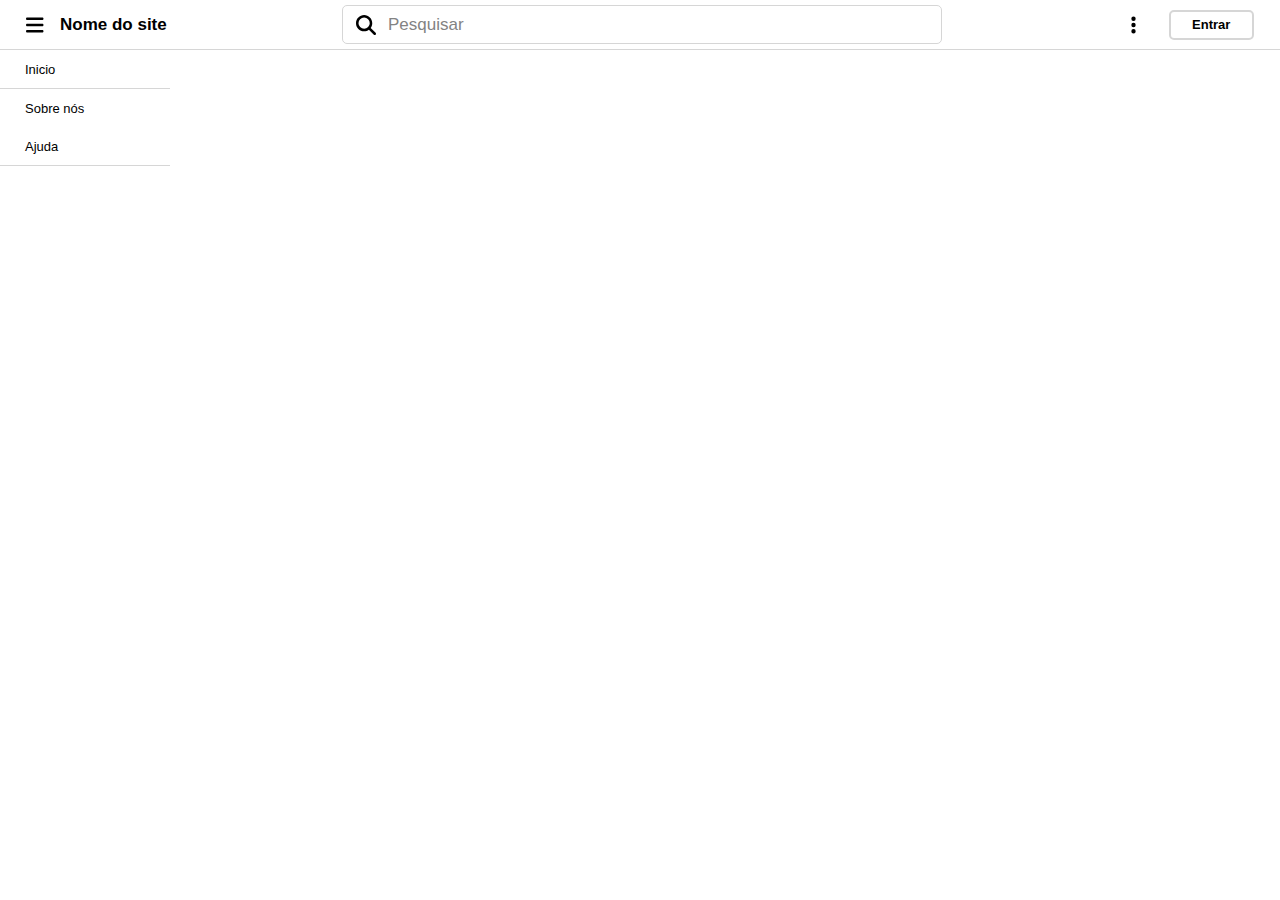
<file: index.html>
<!DOCTYPE html>
<html lang="en">
<head>
    <meta charset="UTF-8">
    <meta name="viewport" content="width=device-width, initial-scale=1.0">
    <title>Document</title>
</head>
<body>
    <script>
        location.href="/baseCodes/Html/home.html"
    </script>
</body>
</html>
</file>
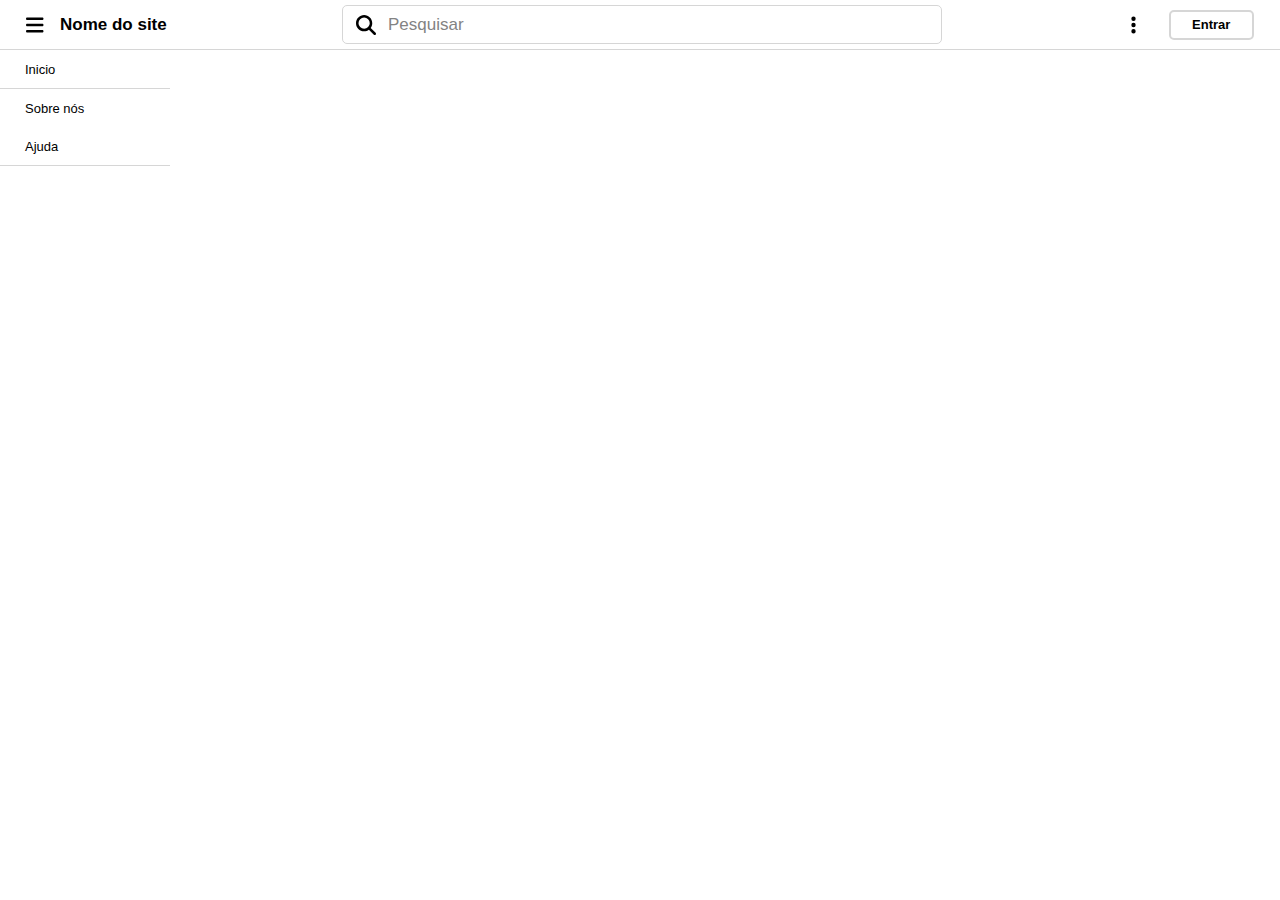
<file: about/Html/about.html>
<!DOCTYPE html>
<html lang="pt-br">
<head>
    <meta charset="UTF-8">
    <meta name="viewport" content="width=device-width, initial-scale=1.0">
    <title>TCC site</title>
    <link rel="stylesheet" href="/baseCodes/Css/baseSocialAreaStyle.css">
    <link rel="stylesheet" href="/baseCodes/Css/LoggedAccontStyles.css">
    <link rel="stylesheet" href="/baseCodes/Css/notLoggedAccontStyles.css">

    <link rel="stylesheet" href="/baseCodes/Css/WhiteThemePresents.css">
    <link rel="stylesheet" href="/baseCodes/Css/presets.css">

    <link rel="stylesheet" href="/baseCodes/Css/mediaQueries/BSASMQ.css">
</head>
<body>
    <div id="root">
        <header id="header_container">
            <div id="start">
                <div id="menu_area">
                    <button id="menu_button">
                        <div id="menu_hover">
                            <svg xmlns="http://www.w3.org/2000/svg" viewBox="0 0 448 512"><!--! Font Awesome Free 6.4.2 by @fontawesome - https://fontawesome.com License - 
                                https://fontawesome.com/license (Commercial License) Copyright 2023 Fonticons, Inc. --><path d="M0 96C0 78.3 14.3 64 32 64H416c17.7 0 32 14.3 32 32s-14.3 32-32 32H32C14.3 128 0 
                                113.7 0 96zM0 256c0-17.7 14.3-32 32-32H416c17.7 0 32 14.3 32 32s-14.3 32-32 32H32c-17.7 0-32-14.3-32-32zM448 416c0 17.7-14.3 32-32 32H32c-17.7 0-32-14.3-32-32s14.3-32 32-32H416c17.7 0 32 14.3 32 32z"/></svg>    
                        </div>
                    </button>
                </div>
                <div id="logo_area">
                    <a href="/baseCodes/Html/home.html" id="logo_text_link" class="link_style_none">
                        <span id="logo_text">Nome do site</span>
                    </a>
                </div>
            </div>
            <div id="center">
                <div id="search_container">
                    <div id="search_icon_area">
                        <svg xmlns="http://www.w3.org/2000/svg" height="20px" viewBox="0 0 512 512"><!--! Font Awesome Free 6.4.2 by @fontawesome - https://fontawesome.com License - 
                            https://fontawesome.com/license (Commercial License) Copyright 2023 Fonticons, Inc. --><path d="M416 208c0 45.9-14.9 88.3-40 122.7L502.6 457.4c12.5 12.5 12.5 32.8 0 
                            45.3s-32.8 12.5-45.3 0L330.7 376c-34.4 25.2-76.8 40-122.7 40C93.1 416 0 322.9 0 208S93.1 0 208 0S416 93.1 416 208zM208 352a144 144 0 1 0 0-288 144 144 0 1 0 0 288z"/></svg>
                    </div>
                    <div id="search_box">
                        <input type="search" id="search_area" placeholder="Pesquisar">
                    </div>
                </div>
            </div>
            <div id="end">
                <div id="accont_buttons_container"></div>
            </div>
        </header>
        <main id="main_container">
            <div id="dashboard_container"></div>
            <div id="center_main_container"></div>
        </main>
    </div>
    <script src="/baseCodes/Js/menubtn.js"></script>
    <script src="/baseCodes/Js/accont_check.js"></script>
</body>
</html>
</file>
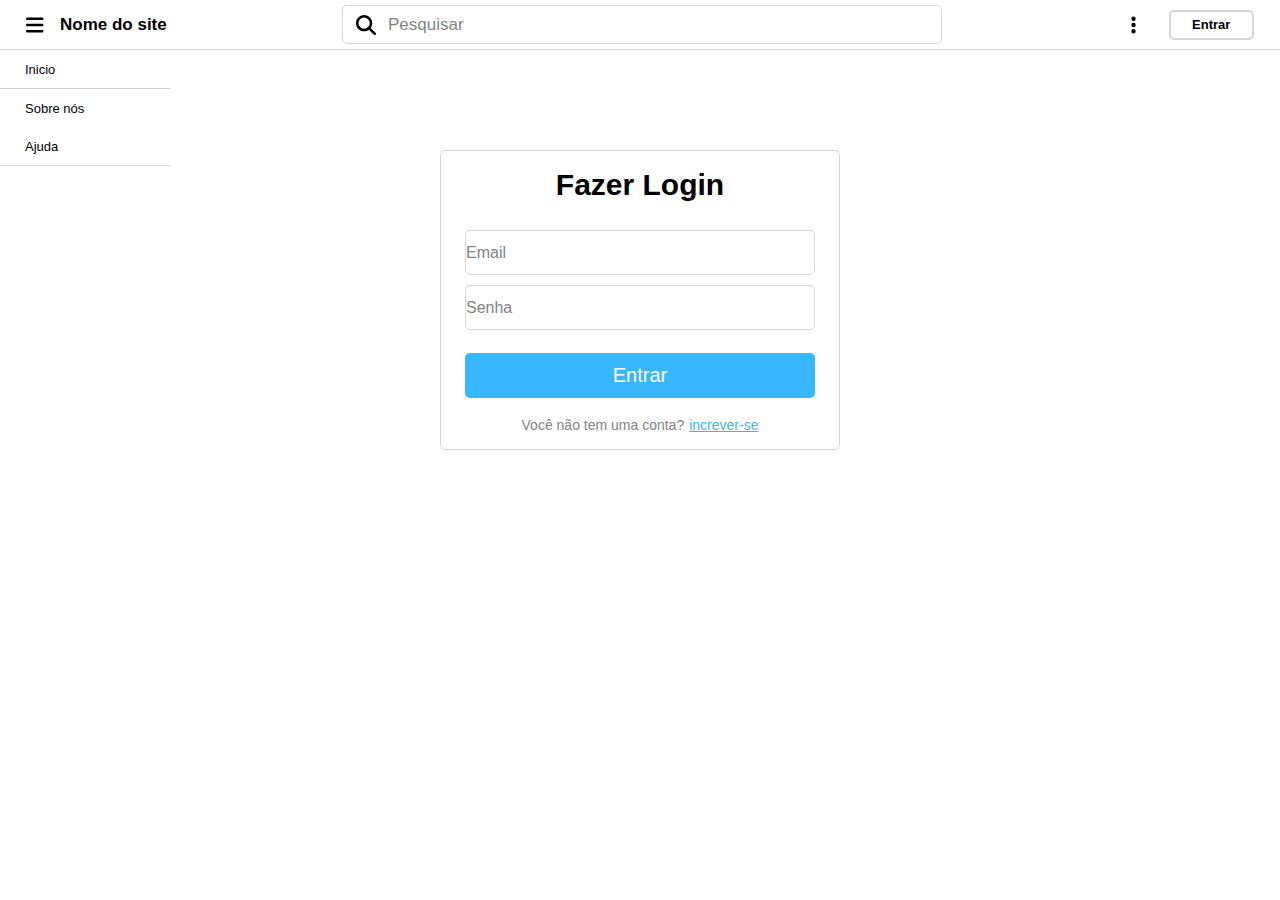
<file: login_and_register/Html/login.html>
<!DOCTYPE html>
<html lang="pt-br">
<head>
    <meta charset="UTF-8">
    <meta name="viewport" content="width=device-width, initial-scale=1.0">
    <title>TCC site LOGIN</title>
    <link rel="stylesheet" href="/baseCodes/Css/baseSocialAreaStyle.css">
    <link rel="stylesheet" href="/baseCodes/Css/LoggedAccontStyles.css">
    <link rel="stylesheet" href="/baseCodes/Css/notLoggedAccontStyles.css">

    <link rel="stylesheet" href="/baseCodes/Css/WhiteThemePresents.css">
    <link rel="stylesheet" href="/baseCodes/Css/presets.css">

    <link rel="stylesheet" href="/login_and_register/Css/loginStyles.css">

    <link rel="stylesheet" href="/baseCodes/Css/mediaQueries/BSASMQ.css">
</head>
<body>
    <div id="root">
        <header id="header_container">
            <div id="start">
                <div id="menu_area">
                    <button id="menu_button">
                        <div id="menu_hover">
                            <svg xmlns="http://www.w3.org/2000/svg" viewBox="0 0 448 512"><!--! Font Awesome Free 6.4.2 by @fontawesome - https://fontawesome.com License - 
                                https://fontawesome.com/license (Commercial License) Copyright 2023 Fonticons, Inc. --><path d="M0 96C0 78.3 14.3 64 32 64H416c17.7 0 32 14.3 32 32s-14.3 32-32 32H32C14.3 128 0 
                                113.7 0 96zM0 256c0-17.7 14.3-32 32-32H416c17.7 0 32 14.3 32 32s-14.3 32-32 32H32c-17.7 0-32-14.3-32-32zM448 416c0 17.7-14.3 32-32 32H32c-17.7 0-32-14.3-32-32s14.3-32 32-32H416c17.7 0 32 14.3 32 32z"/></svg>    
                        </div>
                    </button>
                </div>
                <div id="logo_area">
                    <a href="/baseCodes/Html/home.html" id="logo_text_link" class="link_style_none">
                        <span id="logo_text">Nome do site</span>
                    </a>
                </div>
            </div>
            <div id="center">
                <div id="search_container">
                    <div id="search_icon_area">
                        <svg xmlns="http://www.w3.org/2000/svg" height="20px" viewBox="0 0 512 512"><!--! Font Awesome Free 6.4.2 by @fontawesome - https://fontawesome.com License - 
                            https://fontawesome.com/license (Commercial License) Copyright 2023 Fonticons, Inc. --><path d="M416 208c0 45.9-14.9 88.3-40 122.7L502.6 457.4c12.5 12.5 12.5 32.8 0 
                            45.3s-32.8 12.5-45.3 0L330.7 376c-34.4 25.2-76.8 40-122.7 40C93.1 416 0 322.9 0 208S93.1 0 208 0S416 93.1 416 208zM208 352a144 144 0 1 0 0-288 144 144 0 1 0 0 288z"/></svg>
                    </div>
                    <div id="search_box">
                        <input type="search" id="search_area" placeholder="Pesquisar">
                    </div>
                </div>
            </div>
            <div id="end">
                <div id="accont_buttons_container"></div>
            </div>
        </header>
        <main id="main_container">
            <div id="dashboard_container"></div>
            <div id="center_main_container">
                <form action="" id="login_container">
                    <div id="login_box">
                        <div id="login_text_area">
                            <span id="login_text">Fazer Login</span>
                        </div>
                        <div id="login_inputs_area">
                            <div id="login_email_input_area">
                                <input type="email" name="login_email" id="login_input_email" placeholder="Email" required>
                            </div>
                            <div id="login_password_input_area">
                                <input type="password" name="login_password" id="login_input_password" placeholder="Senha" required>
                            </div>
                        </div>
                        <div id="login_button_submit_area">
                            <input id="login_submit_button" type="submit" value="Entrar">
                        </div>
                        <div id="login_not_accont_create_area">
                            <span id="login_not_accont_create_text">Você não tem uma conta?</span>
                            <a id="login_create_accont_link" href="/login_and_register/Html/register.html">increver-se</a>
                        </div>
                    </div>
                </form>
            </div>
        </main>
    </div>
    <script src="/baseCodes/Js/menubtn.js"></script>
    <script src="/login_and_register/Js/cookies.js"></script>
    <script src="/baseCodes/Js/notLoggedScripts.js"></script>
    <script src="/login_and_register/Js/loginScript.js"></script>
</body>
</html>
</file>
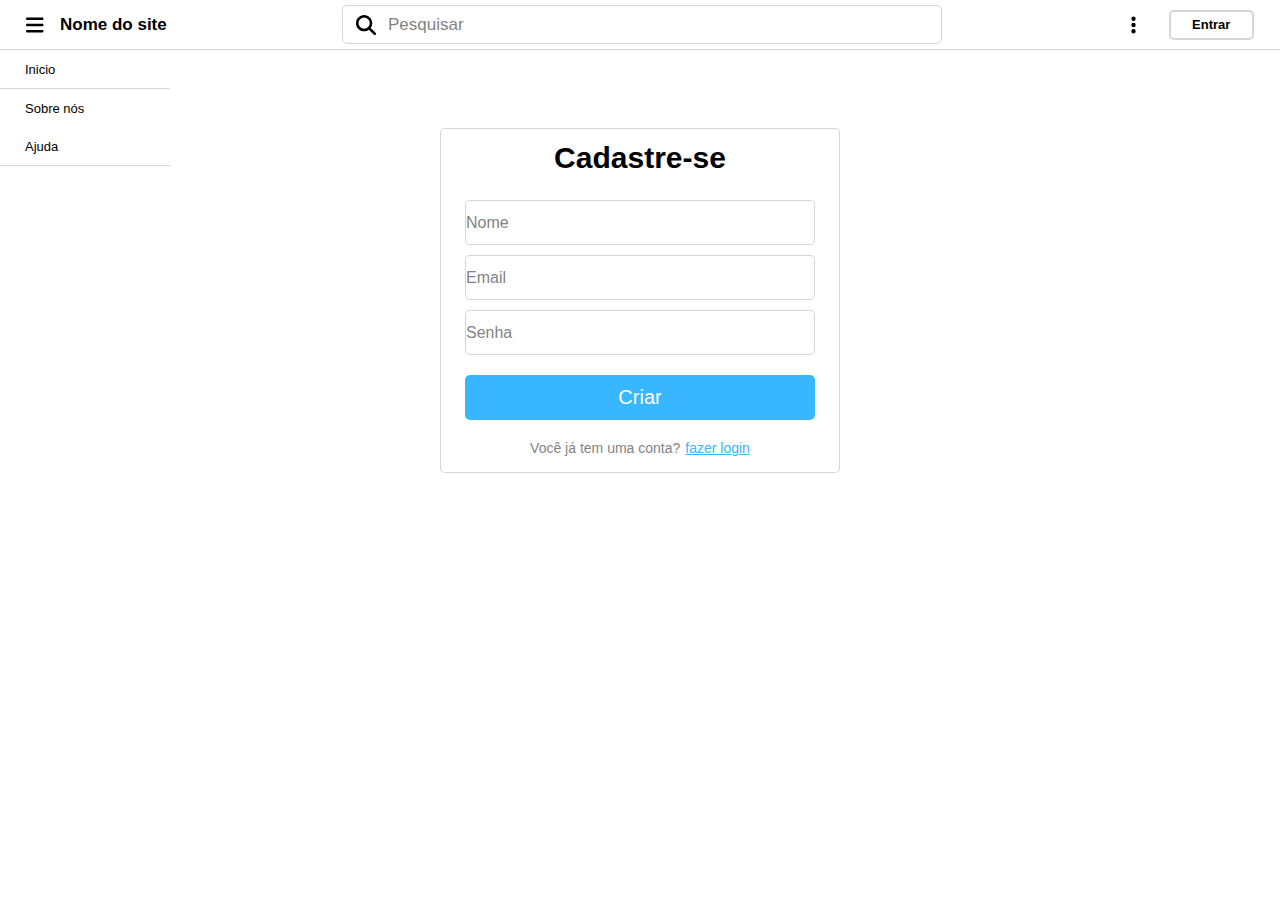
<file: login_and_register/Html/register.html>
<!DOCTYPE html>
<html lang="pt-br">
<head>
    <meta charset="UTF-8">
    <meta name="viewport" content="width=device-width, initial-scale=1.0">
    <title>TCC site REGISTER</title>
    <link rel="stylesheet" href="/baseCodes/Css/baseSocialAreaStyle.css">
    <link rel="stylesheet" href="/baseCodes/Css/LoggedAccontStyles.css">
    <link rel="stylesheet" href="/baseCodes/Css/notLoggedAccontStyles.css">

    <link rel="stylesheet" href="/baseCodes/Css/WhiteThemePresents.css">
    <link rel="stylesheet" href="/baseCodes/Css/presets.css">

    <link rel="stylesheet" href="/login_and_register/Css/registerStyles.css">

    <link rel="stylesheet" href="/baseCodes/Css/mediaQueries/BSASMQ.css">
</head>
<body>
    <div id="root">
        <header id="header_container">
            <div id="start">
                <div id="menu_area">
                    <button id="menu_button">
                        <div id="menu_hover">
                            <svg xmlns="http://www.w3.org/2000/svg" viewBox="0 0 448 512"><!--! Font Awesome Free 6.4.2 by @fontawesome - https://fontawesome.com License - 
                                https://fontawesome.com/license (Commercial License) Copyright 2023 Fonticons, Inc. --><path d="M0 96C0 78.3 14.3 64 32 64H416c17.7 0 32 14.3 32 32s-14.3 32-32 32H32C14.3 128 0 
                                113.7 0 96zM0 256c0-17.7 14.3-32 32-32H416c17.7 0 32 14.3 32 32s-14.3 32-32 32H32c-17.7 0-32-14.3-32-32zM448 416c0 17.7-14.3 32-32 32H32c-17.7 0-32-14.3-32-32s14.3-32 32-32H416c17.7 0 32 14.3 32 32z"/></svg>    
                        </div>
                    </button>
                </div>
                <div id="logo_area">
                    <a href="/baseCodes/Html/home.html" id="logo_text_link" class="link_style_none">
                        <span id="logo_text">Nome do site</span>
                    </a>
                </div>
            </div>
            <div id="center">
                <div id="search_container">
                    <div id="search_icon_area">
                        <svg xmlns="http://www.w3.org/2000/svg" height="20px" viewBox="0 0 512 512"><!--! Font Awesome Free 6.4.2 by @fontawesome - https://fontawesome.com License - 
                            https://fontawesome.com/license (Commercial License) Copyright 2023 Fonticons, Inc. --><path d="M416 208c0 45.9-14.9 88.3-40 122.7L502.6 457.4c12.5 12.5 12.5 32.8 0 
                            45.3s-32.8 12.5-45.3 0L330.7 376c-34.4 25.2-76.8 40-122.7 40C93.1 416 0 322.9 0 208S93.1 0 208 0S416 93.1 416 208zM208 352a144 144 0 1 0 0-288 144 144 0 1 0 0 288z"/></svg>
                    </div>
                    <div id="search_box">
                        <input type="search" id="search_area" placeholder="Pesquisar">
                    </div>
                </div>
            </div>
            <div id="end">
                <div id="accont_buttons_container"></div>
            </div>
        </header>
        <main id="main_container">
            <div id="dashboard_container"></div>
            <div id="center_main_container">
                <form action="" id="register_container">
                    <div id="register_box">
                        <div id="register_text_area">
                            <span id="register_text">Cadastre-se</span>
                        </div>
                        <div id="register_inputs_area">
                            <div id="register_name_input_area">
                                <input type="text" name="register_name" id="register_input_name" placeholder="Nome" required>
                            </div>
                            <div id="register_email_input_area">
                                <input type="email" name="register_email" id="register_input_email" placeholder="Email" required>
                            </div>
                            <div id="register_password_input_area">
                                <input type="password" name="register_password" id="register_input_password" placeholder="Senha" required>
                            </div>
                        </div>
                        <div id="register_button_submit_area">
                            <input id="register_submit_button" type="submit" value="Criar">
                        </div>
                        <div id="register_accont_create_area">
                            <span id="register_accont_create_text">Você já tem uma conta?</span>
                            <a id="register_create_accont_link" href="/login_and_register/Html/login.html">fazer login</a>
                        </div>
                    </div>
                </form>
            </div>
        </main>
    </div>
    <script src="/baseCodes/Js/menubtn.js"></script>
    <script src="/login_and_register/Js/cookies.js"></script>
    <script src="/baseCodes/Js/notLoggedScripts.js"></script>
    <script src="/login_and_register/Js/registerScript.js"></script>
</body>
</html>
</file>
<file: baseCodes/Css/baseSocialAreaStyle.css>
#root{display:flex;flex-direction:column}html{background:var(--primary-back-color)}#header_container{position:fixed;height:50px;width:100%;display:flex;justify-content:space-between;padding:0 20px;border-bottom:1px solid var(--border-color);background:var(--primary-back-color);z-index:100}#start{width:149px;height:100%;display:flex;align-items:center}#menu_area{width:30px;height:100%;display:flex;justify-content:center;align-items:center}#menu_button{cursor:pointer;width:100%;height:60%;background:none;border:none;display:flex;justify-content:center;align-items:center}#menu_hover{width:30px;height:30px;display:flex;justify-content:center;align-items:center;border-radius:5px}#menu_hover:hover{background:var(--hover-button-color)}#menu_hover > svg{height:20px}#menu_hover > svg > path{fill:var(--primary-items-and-text-color)}#logo_area{width:100%;height:40px;display:flex;align-items:center}#logo_text{font-size:17px;font-weight:700;margin-left:10px;color:var(--primary-items-and-text-color)}#center{width:605px;height:100%;display:flex;justify-content:center;align-items:center}#search_container{width:600px;display:flex;justify-content:left;align-items:center;border:1px solid var(--border-color);border-radius:5px;height:80%;padding:0 10px}#search_icon_area{width:25px;height:25px;display:flex;align-items:center;justify-content:center}#search_icon_area > svg > path{fill:var(--primary-items-and-text-color)}#search_box{width:95%;display:flex;align-items:center}#search_area{min-width:0;width:100%;padding:0 0 0 10px;border:none;font-size:17px;outline:none;background:none;color:var(--primary-items-and-text-color)}#search_area::placeholder{color:var(--second-items-and-text-color)}#end{width:145px;display:flex;align-items:center}#accont_buttons_container{width:100%;display:flex}#accont_buttons_area{display:flex;justify-content:space-around;align-items:center;width:100%}#main_container{min-height:500px;display:flex;align-items:top;justify-content:center;margin-top:50px}#center_main_container{width:1480px;min-height:100px;margin-top:5px;margin-bottom:5px;display:flex}.menuToggle{display:none}#dashboard_container{z-index:99}
</file>
<file: baseCodes/Css/LoggedAccontStyles.css>
#create_exam_allbox{width:35px;height:35px}#button_create_exam_hover{width:100%;height:100%;display:flex;align-items:center;justify-content:center;border-radius:50px;background:none;border:none;cursor:pointer}#button_create_exam_hover:hover{background:var(--hover-button-color)}#create_exam_area_svg{position:relative}#create_exam_area_svg > svg{height:20px;fill:var(--primary-items-and-text-color)}#create_exam_svg_big_boll{position:absolute;top:11px;border-radius:50%;left:5px;width:14px;height:14px;background:var(--primary-back-color);display:flex;align-items:center;justify-content:center}#create_exam_svg_small_boll{width:10px;height:10px;background:var(--primary-items-and-text-color);border-radius:50%}#create_exam_svg_plus_area{width:100%;height:100%;display:flex;align-items:center;justify-content:center}#create_exam_svg_plus_area > svg{height:10px;fill:var(--primary-back-color)}#notification_allbox{width:35px;height:35px}#button_notification_hover{width:100%;height:100%;display:flex;align-items:center;justify-content:center;border-radius:50px;background:none;border:none;cursor:pointer}#button_notification_hover:hover{background:var(--hover-button-color)}#notification_area_svg > svg{height:20px;fill:var(--primary-items-and-text-color)}#dashboard_container{position:fixed;left:0;top:50px;width:170px;height:100%;background:var(--primary-back-color);overflow:hidden}.dashdord_type1{border-bottom:1px solid var(--border-color)}.dashdord_type1 > li{padding:10px}.dashdord_type1 > li:hover{background:var(--hover-button-color)}.dashdord_type1 > li > a > span{font-size:13px;margin-left:15px;color:var(--primary-items-and-text-color)}#dashdord_communities{border-bottom:1px solid var(--border-color)}#title_dashbord_area_communities{margin-left:15px;padding:10px 10px 0}#title_dashbord_area_text_communities{color:var(--primary-items-and-text-color);font-size:15px;font-weight:700}#joined_communities_list{margin-left:15px;padding:10px;display:flex;flex-direction:column}#joined_community_link{max-width:140px;display:flex;flex-direction:row;align-items:center;padding:4px;border-radius:5px}#joined_community_link:hover{background:var(--hover-button-color)}#community_img_box{min-width:20px;min-height:20px;border-radius:50%;display:flex;align-items:center;justify-content:center}#community_img{width:20px;border-radius:50%}#community_name{margin-left:5px;font-size:12px;text-overflow:ellipsis;overflow:hidden;text-wrap:nowrap;color:var(--primary-items-and-text-color)}#create_community_link{max-width:140px;display:flex;flex-direction:row;align-items:center;padding:4px;border-radius:5px}#create_community_link:hover{background:var(--hover-button-color)}#create_community_plus{min-width:20px;min-height:20px;border-radius:50%;display:flex;align-items:center;justify-content:center}#plus_symbol{fill:var(--primary-items-and-text-color)}#dashdord_messages{border-bottom:1px solid var(--border-color)}#title_dashbord_area_messages{margin-left:15px;padding:10px 10px 0}#title_dashbord_area_text_messages{color:var(--primary-items-and-text-color);font-size:15px;font-weight:700}#user_sent_messages_list{margin-left:15px;padding:10px;display:flex;flex-direction:column}#user_sent_messages_link{max-width:140px;display:flex;flex-direction:row;align-items:center;padding:4px;border-radius:5px}#user_sent_messages_link:hover{background:var(--hover-button-color)}#user_sent_messages_img_box{min-width:20px;min-height:20px;border-radius:50%;display:flex;align-items:center;justify-content:center}#user_sent_messages_img{width:20px;border-radius:50%}#user_sent_messages_name{margin-left:5px;font-size:12px;text-overflow:ellipsis;overflow:hidden;text-wrap:nowrap;color:var(--primary-items-and-text-color)}#dashdord_friends{border-bottom:1px solid var(--border-color)}#title_dashbord_area_friends{margin-left:15px;padding:10px 10px 0}#title_dashbord_area_text_friends{color:var(--primary-items-and-text-color);font-size:15px;font-weight:700}#friends_list{margin-left:15px;padding:10px;display:flex;flex-direction:column}#friends_link{max-width:140px;display:flex;flex-direction:row;align-items:center;padding:4px;border-radius:5px}#friends_link:hover{background:var(--hover-button-color)}#friends_img_box{min-width:20px;min-height:20px;border-radius:50%;display:flex;align-items:center;justify-content:center}#friends_img{width:20px;border-radius:50%}#friends_name{margin-left:5px;font-size:12px;text-overflow:ellipsis;overflow:hidden;text-wrap:nowrap;color:var(--primary-items-and-text-color)}#user_menu_container{width:35px;height:35px;display:flex;position:relative}#user_button_img{width:35px;cursor:pointer;border-radius:50%}#user_menu_dropdowm_container{position:absolute;width:200px;height:210px;background:var(--primary-back-color);top:36px;right:0;display:flex;align-items:center;justify-content:center;border:1px solid var(--border-color);border-radius:5px}#theme_menu_dropdowm_container{position:absolute;width:170px;height:90px;background:var(--primary-back-color);top:36px;right:0;display:flex;align-items:center;justify-content:center;border:1px solid var(--border-color);border-radius:5px}#theme_menu_dropdowm_area{width:155px;height:70px;display:flex;flex-direction:column}#theme_menu_dropdowm_back{height:20px}#back_menu_area{height:20px;cursor:pointer}#back_menu_area:hover{background:var(--hover-button-color)}#back_menu_text{font-size:13px;color:var(--primary-items-and-text-color)}#theme_menu_dropdowm_hr{width:100%;height:1px;display:flex;position:relative;align-items:center;justify-content:center}#ht_theme_menu_dropdowm{position:absolute;width:170px;height:1px;left:-7.5px;background:var(--border-color);border:none}#theme_menu_dropdowm_hr{width:100px}#theme_menu_dropdowm_themes{height:50px}#white_theme_list_area{height:25px;font-size:13px}#white_list_text{width:100%;height:100%;display:flex;align-items:center;cursor:pointer;color:var(--primary-items-and-text-color)}#white_list_text:hover{background:var(--hover-button-color)}#dark_theme_list_area{height:25px;font-size:13px}#dark_list_text{width:100%;height:100%;display:flex;align-items:center;cursor:pointer;color:var(--primary-items-and-text-color)}#dark_list_text:hover{background:var(--hover-button-color)}#user_menu_dropdowm_area{width:190px;height:195px;display:flex;flex-direction:column}#user_info_area{width:100%;height:45px;display:flex;flex-direction:row}#user_info_section_1{width:45px;height:100%}#user_img_menu_dropdowm_area{width:45px;height:45px;display:flex;align-items:center;justify-content:center}#user_img_menu_dropdowm{border-radius:50%;width:40px}#user_info_section_2{width:145px;height:100%}#user_name_menu_dropdowm_area{height:50%;text-wrap:nowrap;display:flex;flex-direction:row;align-items:center}#user_name_menu_dropdowm_text{overflow:hidden;text-overflow:ellipsis;font-size:15px;color:var(--primary-items-and-text-color)}#user_email_menu_dropdowm_area{height:50%;text-wrap:nowrap;display:flex;flex-direction:row;align-items:center}#user_email_menu_dropdowm_text{overflow:hidden;text-overflow:ellipsis;font-size:15px;color:var(--primary-items-and-text-color)}#user_menu_dropdowm_hr{width:100%;height:1px;display:flex;position:relative;align-items:center;justify-content:center}#hr_menu_dropdowm{position:absolute;width:200px;height:1px;background:var(--border-color);border:none}#menu_options_area{width:100%;height:135px}#config_list_area{height:25px;font-size:13px}#config_text{width:100%;height:100%;display:flex;align-items:center;cursor:pointer;color:var(--primary-items-and-text-color)}#config_text:hover{background:var(--hover-button-color)}#friend_request_list_area{height:25px;font-size:13px}#friend_request_text{width:100%;height:100%;display:flex;align-items:center;cursor:pointer;color:var(--primary-items-and-text-color)}#friend_request_text:hover{background:var(--hover-button-color)}#theme_list_area{height:25px;font-size:13px}#theme_text{width:100%;height:100%;display:flex;align-items:center;cursor:pointer;color:var(--primary-items-and-text-color)}#theme_text:hover{background:var(--hover-button-color)}#language_list_area{height:25px;font-size:13px}#language_text{width:100%;height:100%;display:flex;align-items:center;cursor:pointer;color:var(--primary-items-and-text-color)}#language_text:hover{background:var(--hover-button-color)}#feedback_list_area{height:25px;font-size:13px}#feedback_text{width:100%;height:100%;display:flex;align-items:center;cursor:pointer;color:var(--primary-items-and-text-color)}#feedback_text:hover{background:var(--hover-button-color)}#exit_list_area{height:25px;font-size:13px}#exit_text{width:100%;height:100%;display:flex;align-items:center;cursor:pointer;color:var(--primary-items-and-text-color)}#exit_text:hover{background:var(--hover-button-color)}.toggle_display_none{display:none}
</file>
<file: baseCodes/Css/notLoggedAccontStyles.css>
#join_link_area{display:flex;align-items:center;justify-content:center}#join_link_area:hover{background:var(--hover-button-color)}#join_button_area{width:85px;height:30px;border:2px solid var(--border-color);border-radius:5px;display:flex;align-items:center;justify-content:center}#join_text{font-size:13px;font-weight:700;color:var(--primary-items-and-text-color)}#more_option_button_area{height:25px;width:25px;margin-right:10px;position:relative}#more_option_button{background:none;border:none;border-radius:50%;cursor:pointer;width:100%;height:100%;display:flex;align-items:center;justify-content:center}#more_option_button:hover{background:var(--hover-button-color)}#more_option_button > svg{fill:var(--primary-items-and-text-color);height:20px}#more_option_menu_dropdowm_container{position:absolute;background:var(--primary-back-color);width:150px;height:70px;right:0;top:36px;display:flex;align-items:center;justify-content:center;border:1px solid var(--border-color);border-radius:5px}#more_option_menu_dropdowm_area{width:130px;height:50px}#theme_area_list{height:25px;cursor:pointer}#theme_area_list:hover{background:var(--hover-button-color)}#theme_area_text{font-size:13px;color:var(--primary-items-and-text-color)}#language_area_list{height:25px;cursor:pointer}#language_area_list:hover{background:var(--hover-button-color)}#language_area_text{font-size:13px;color:var(--primary-items-and-text-color)}
</file>
<file: baseCodes/Css/WhiteThemePresents.css>
:root{--primary-back-color:#fff;--primary-back-color-hover:#eee;--primary-back-color-focus:#e4e4e4;--primary-items-and-text-color:#000;--second-items-and-text-color:#838383;--special-items-and-text-color:#38B6FF;--special-items-and-text-hover-color:#51c8ff;--border-color:#cccc;--main-font:Arial,Helvetica,sans-serif;--hover-button-color:#eee}
</file>
<file: baseCodes/Css/mediaQueries/BSASMQ.css>
@media (max-width: 1850px){#center_main_container{width:1400px}}@media (max-width: 1770px){#center_main_container{width:1300px}}@media (max-width: 1680px){#center_main_container{width:1200px}}@media (max-width: 1560px){#center_main_container{width:1100px}}@media (max-width: 1475px){#center_main_container{width:1000px}}@media (max-width: 1360px){#center_main_container{width:900px}}@media (max-width: 1280px){#center_main_container{width:800px}}@media (max-width: 1165px){#center_main_container{width:700px}}@media (max-width: 1080px){#center_main_container{width:600px}}@media (max-width: 970px){#center_main_container{width:500px}#center{width:500px}}@media (max-width: 870px){#header_container{padding:0 10px}#center_main_container{width:450px}#center{width:400px}#dashboard_container{width:150px}.dashdord_type1 > li{padding:6px}.dashdord_type1 > li > a > span{font-size:12px;margin-left:10px}#title_dashbord_area_communities{margin-left:10px;padding:9px 9px 0}#title_dashbord_area_text_communities{font-size:14px}#joined_communities_list{margin-left:10px;padding:9px}#community_img_box{min-width:18px;min-height:18px}#community_img{width:18px}#community_name{margin-left:4px;font-size:11px}#create_community_link{padding:4px}#create_community_plus{min-width:18px;min-height:18px}#title_dashbord_area_messages{margin-left:10px;padding:9px 9px 0}#title_dashbord_area_text_messages{font-size:14px}#user_sent_messages_list{margin-left:10px;padding:9px}#user_sent_messages_img_box{min-width:18px;min-height:18px}#user_sent_messages_img{width:18px}#user_sent_messages_name{margin-left:5px;font-size:11px}#title_dashbord_area_friends{margin-left:10px;padding:9px 9px 0}#title_dashbord_area_text_friends{font-size:14px}#friends_list{margin-left:10px;padding:9px}#friends_img_box{min-width:18px;min-height:18px}#friends_img{width:18px}#friends_name{margin-left:5px;font-size:11px}#login_container{width:380px;height:260px}#login_box{width:360px;height:240px}#login_text_area{height:35px}#login_text{font-size:25px}#login_inputs_area{height:100px;margin-top:8px;gap:8px}#login_input_email{width:330px;height:35px;font-size:14px}#login_input_email::placeholder{font-size:14px}#login_input_password{width:330px;height:35px;font-size:14px}#login_input_password::placeholder{font-size:14px}#login_button_submit_area{height:70px}#login_submit_button{width:330px;height:35px;font-size:17px}#login_not_accont_create_area{height:20px;font-size:12px;gap:4px}#register_container{width:380px;height:320px}#register_box{width:360px;height:300px}#register_text_area{height:35px}#register_text{font-size:25px}#register_inputs_area{height:160px;margin-top:8px;gap:8px}#register_input_name{width:330px;height:35px;font-size:14px}#register_input_name::placeholder{font-size:14px}#register_input_email{width:330px;height:35px;font-size:14px}#register_input_email::placeholder{font-size:14px}#register_input_password{width:330px;height:35px;font-size:14px}#register_input_password::placeholder{font-size:14px}#register_button_submit_area{height:70px}#register_submit_button{width:330px;height:35px;font-size:17px}#register_accont_create_area{height:20px;font-size:12px;gap:4px}}@media (max-width: 770px){#center_main_container{width:370px}#center{width:300px}}@media (max-width: 670px){#center_main_container{width:270px}#center{width:200px}#login_container{width:330px;height:200px}#login_box{width:330px;height:180px}#login_text_area{height:25px}#login_text{font-size:20px}#login_inputs_area{height:80px;margin-top:1px;gap:5px}#login_input_email{width:300px;height:25px;font-size:12px}#login_input_email::placeholder{font-size:12px}#login_input_password{width:300px;height:25px;font-size:12px}#login_input_password::placeholder{font-size:12px}#login_button_submit_area{height:50px}#login_submit_button{width:300px;height:25px;font-size:15px}#login_not_accont_create_area{height:15px;font-size:10px;gap:4px}#register_container{width:330px;height:210px}#register_box{width:330px;height:200px}#register_text_area{height:25px}#register_text{font-size:20px}#register_inputs_area{height:100px;margin-top:1px;gap:5px}#register_input_name{width:300px;height:25px;font-size:12px}#register_input_name::placeholder{font-size:12px}#register_input_email{width:300px;height:25px;font-size:12px}#register_input_email::placeholder{font-size:12px}#register_input_password{width:300px;height:25px;font-size:12px}#register_input_password::placeholder{font-size:12px}#register_button_submit_area{height:50px}#register_submit_button{width:300px;height:25px;font-size:15px}#register_accont_create_area{height:15px;font-size:10px;gap:4px}}@media (max-width: 570px){#center_main_container{width:260px}#center{width:100px}#header_container{padding:0 5px}#dashboard_container{width:120px}.dashdord_type1 > li{padding:4px}.dashdord_type1 > li > a > span{font-size:10px;margin-left:5px}#title_dashbord_area_communities{margin-left:5px;padding:5px 5px 0}#title_dashbord_area_text_communities{font-size:12px}#joined_communities_list{margin-left:5px;padding:5px}#community_img_box{min-width:15px;min-height:15px}#community_img{width:15px}#community_name{margin-left:4px;font-size:9px}#create_community_link{padding:2px}#create_community_plus{min-width:15px;min-height:15px}#title_dashbord_area_messages{margin-left:5px;padding:5px 5px 0}#title_dashbord_area_text_messages{font-size:12px}#user_sent_messages_list{margin-left:5px;padding:5px}#user_sent_messages_img_box{min-width:15px;min-height:15px}#user_sent_messages_img{width:15px}#user_sent_messages_name{margin-left:4px;font-size:9px}#title_dashbord_area_friends{margin-left:5px;padding:5px 5px 0}#title_dashbord_area_text_friends{font-size:12px}#friends_list{margin-left:5px;padding:5px}#friends_img_box{min-width:15px;min-height:15px}#friends_img{width:15px}#friends_name{margin-left:4px;font-size:9px}}@media (max-width: 500px){#center_main_container{width:260px}#center{width:100px}#start{width:130px}#logo_text{font-size:14px}#end{width:130px}}
</file>
<file: login_and_register/Css/loginStyles.css>
#center_main_container{display:flex;align-items:center;justify-content:center}#login_container{background:var(--primary-back-color);width:400px;height:300px;border:1px solid var(--border-color);border-radius:5px;display:flex;align-items:center;justify-content:center}#login_box{width:380px;height:280px}#login_text_area{height:50px;display:flex;align-items:center;justify-content:center}#login_text{font-size:30px;font-weight:700;color:var(--primary-items-and-text-color)}#login_inputs_area{height:120px;display:flex;flex-direction:column;align-items:center;justify-content:center;margin-top:10px;gap:10px}#login_input_email{width:350px;height:45px;border:1px solid var(--border-color);border-radius:5px;font-size:15px;background:var(--primary-back-color);color:var(--primary-items-and-text-color);outline:none}#login_input_email:hover{background:var(--primary-back-color-hover)}#login_input_email:focus{background:var(--primary-back-color-focus)}#login_input_email::placeholder{color:var(--second-items-and-text-color);font-size:16px}#login_input_password{width:350px;height:45px;border:1px solid var(--border-color);border-radius:5px;font-size:15px;background:var(--primary-back-color);color:var(--primary-items-and-text-color);outline:none}#login_input_password:hover{background:var(--primary-back-color-hover)}#login_input_password:focus{background:var(--primary-back-color-focus)}#login_input_password::placeholder{color:var(--second-items-and-text-color);font-size:16px}#login_button_submit_area{height:70px;display:flex;align-items:center;justify-content:center}#login_submit_button{width:350px;height:45px;background:var(--special-items-and-text-color);border:none;border-radius:5px;font-size:20px;color:#fff;cursor:pointer}#login_submit_button:hover{background:var(--special-items-and-text-hover-color)}#login_not_accont_create_area{height:30px;display:flex;align-items:center;justify-content:center;font-size:14px;gap:5px}#login_not_accont_create_text{color:var(--second-items-and-text-color)}#login_create_accont_link{color:var(--special-items-and-text-color)}#login_create_accont_link:hover{color:var(--special-items-and-text-hover-color)}
</file>
<file: login_and_register/Css/registerStyles.css>
#center_main_container{display:flex;align-items:center;justify-content:center}#register_container{background:var(--primary-back-color);width:400px;height:345px;border:1px solid var(--border-color);border-radius:5px;display:flex;align-items:center;justify-content:center}#register_box{width:380px;height:335px}#register_text_area{height:50px;display:flex;align-items:center;justify-content:center}#register_text{font-size:30px;font-weight:700;color:var(--primary-items-and-text-color)}#register_inputs_area{height:170px;display:flex;flex-direction:column;align-items:center;justify-content:center;margin-top:10px;gap:10px}#register_input_name{width:350px;height:45px;border:1px solid var(--border-color);border-radius:5px;font-size:15px;background:var(--primary-back-color);color:var(--primary-items-and-text-color);outline:none}#register_input_name:hover{background:var(--primary-back-color-hover)}#register_input_name:focus{background:var(--primary-back-color-focus)}#register_input_name::placeholder{color:var(--second-items-and-text-color);font-size:16px}#register_input_email{width:350px;height:45px;border:1px solid var(--border-color);border-radius:5px;font-size:15px;background:var(--primary-back-color);color:var(--primary-items-and-text-color);outline:none}#register_input_email:hover{background:var(--primary-back-color-hover)}#register_input_email:focus{background:var(--primary-back-color-focus)}#register_input_email::placeholder{color:var(--second-items-and-text-color);font-size:16px}#register_input_password{width:350px;height:45px;border:1px solid var(--border-color);border-radius:5px;font-size:15px;background:var(--primary-back-color);color:var(--primary-items-and-text-color);outline:none}#register_input_password:hover{background:var(--primary-back-color-hover)}#register_input_password:focus{background:var(--primary-back-color-focus)}#register_input_password::placeholder{color:var(--second-items-and-text-color);font-size:16px}#register_button_submit_area{height:70px;display:flex;align-items:center;justify-content:center}#register_submit_button{width:350px;height:45px;background:var(--special-items-and-text-color);border:none;border-radius:5px;font-size:20px;color:#fff;cursor:pointer}#register_submit_button:hover{background:var(--special-items-and-text-hover-color)}#register_accont_create_area{height:30px;display:flex;align-items:center;justify-content:center;font-size:14px;gap:5px}#register_accont_create_text{color:var(--second-items-and-text-color)}#register_create_accont_link{color:var(--special-items-and-text-color)}#register_create_accont_link:hover{color:var(--special-items-and-text-hover-color)}
</file>
<file: baseCodes/Css/presets.css>
*{padding:0;margin:0;font-family:var(--main-font);box-sizing:border-box}.link_style_none{text-decoration:none;color:#000}.input_style_none{outline:none;border:none;background:none}.list_style_none{list-style:none}
</file>
